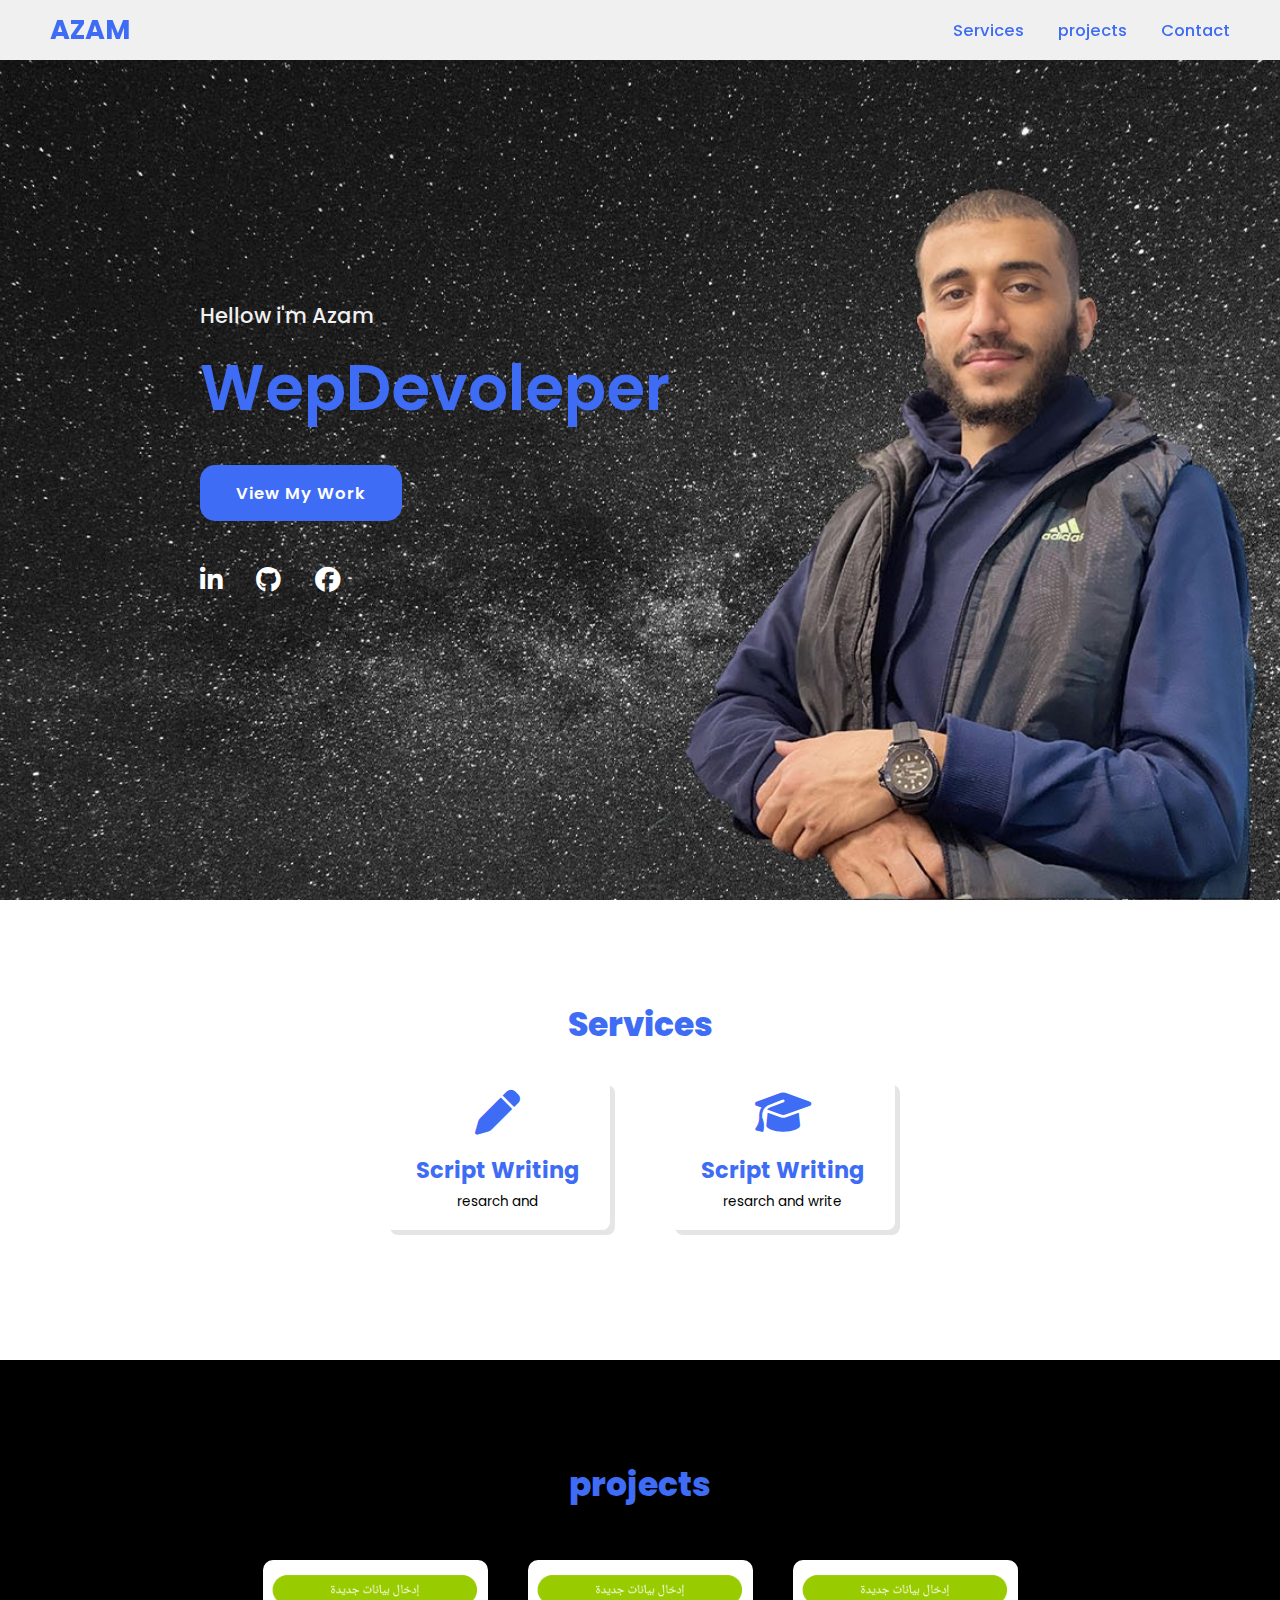
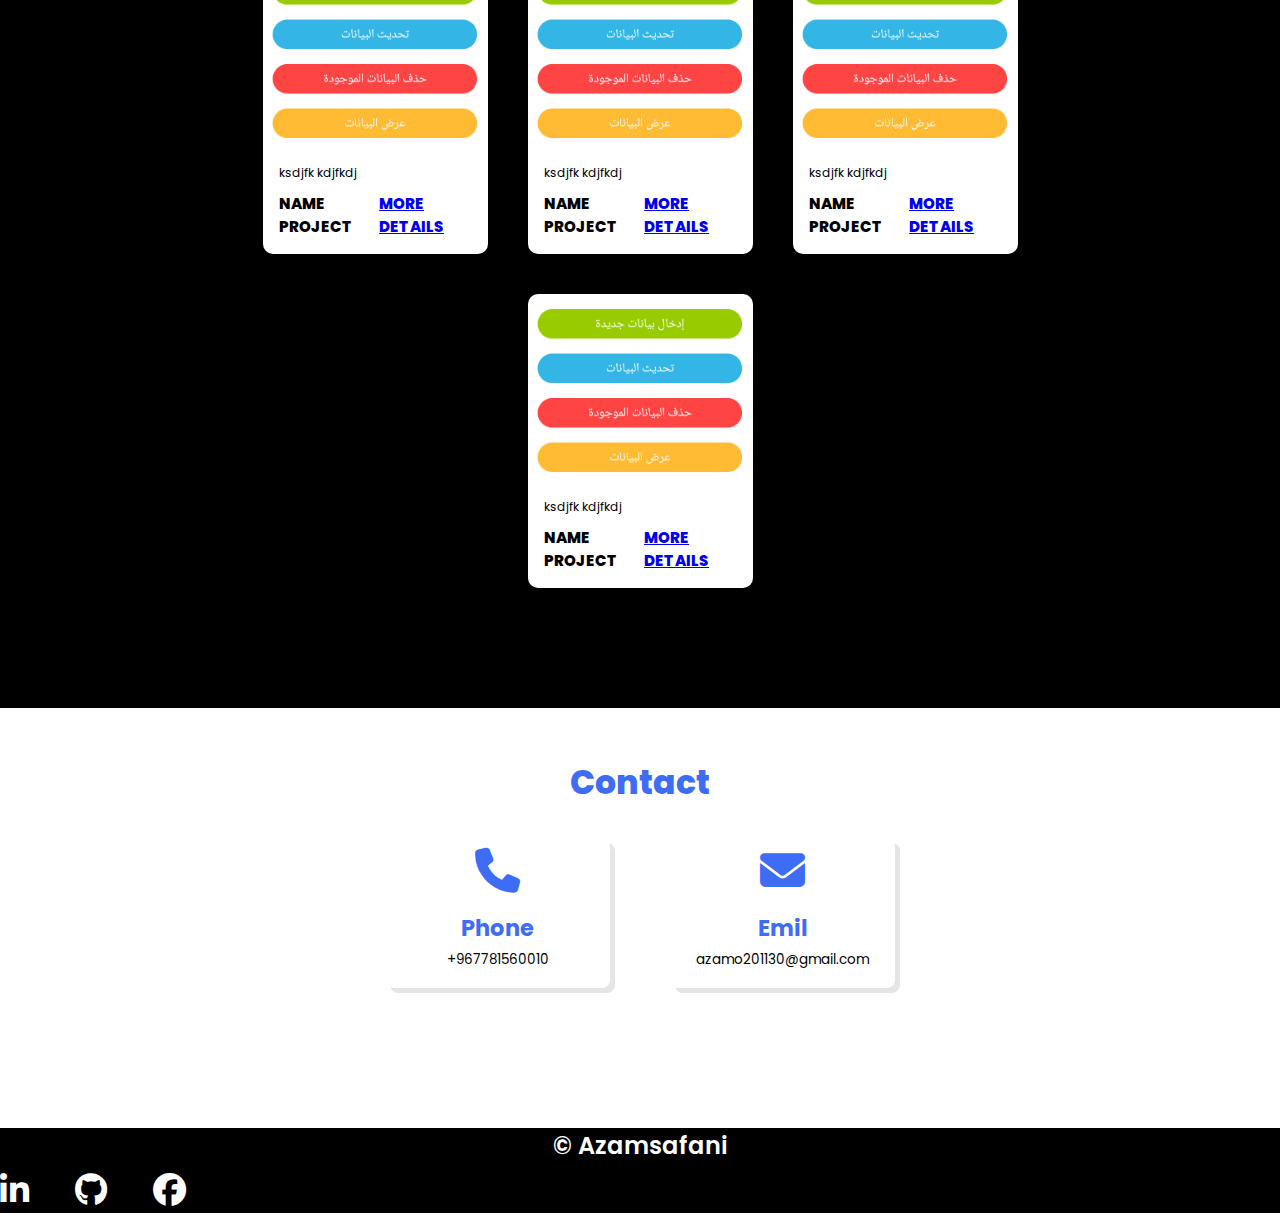
<file: index.html>
<!DOCTYPE html>
<html lang="en">
<head>
    <meta charset="UTF-8">
    <meta name="viewport" content="width=device-width, initial-scale=1.0">
    <link rel="stylesheet" href="https://cdnjs.cloudflare.com/ajax/libs/font-awesome/6.6.0/css/all.min.css">
    <link rel="stylesheet" href="style.css">
    <title>Azam alsafani</title>
</head>
<body>

    <header>
        <a href="#" class="logo">Azam</a>
        <nav class="navigation">
            <a href="#Services">Services</a>
            <a href="#projects">projects</a>
            <a href="#Contact">Contact</a>  
        </nav>
    </header>
    
    <section class="main">
        <div>
            <h2>Hellow i'm Azam <br><span>WepDevoleper</span></h2>
            <h3></h3>
            <a href="#project" class="main_button">View My Work</a>
            <div class="social-icons">
                <a href="#" ><i class="fa-brands fa-linkedin-in"></i></a>
                <a href="#"><i class="fa-brands fa-github"></i></a>
                <a href="#"><i class="fa-brands fa-facebook"></i></a>
            </div>
        </div>
    </section>
    <section class="Cards" id="Services">
        <h2 class="title">Services</h2>
        <div class="content">
            <div class="card">
               <div class="icon">  
                <i class="fa-duotone fa-solid fa-pen"></i>
            <div class="info">
                <h3>Script Writing</h3>
                <p>resarch and </p>
            </div>
            </div>
            </div>
        <div class="card">
            <div class="icon">
                <i class="fa-solid fa-graduation-cap"></i>
            <div class="info">
                <h3>Script Writing</h3>
                <p>resarch and write</p>
            </div>
            </div>
        </div>
        </div>
    </section>
    <section class="projects" id="projects">
        <h2 class="title">projects</h2>
        <div class="content">
            <div class="projects-card">
                <div class="projects-image">
                    <img src="images/Screenshot 2024-11-13 202149.png   "/>
                </div>
                <div class="projects-info">
                    <p class="projects-category">ksdjfk kdjfkdj</p>
                    <strong class="projects-title">
                        <span>name project</span>
                        <a href="#" class="more-detials">more details</a>
                    </strong>
                </div>
            </div>
            <div class="projects-card">
                <div class="projects-image">
                    <img src="images/Screenshot 2024-11-13 202149.png   "/>
                </div>
                <div class="projects-info">
                    <p class="projects-category">ksdjfk kdjfkdj</p>
                    <strong class="projects-title">
                        <span>name project</span>
                        <a href="#" class="more-detials">more details</a>
                    </strong>
                </div>
            </div>
            <div class="projects-card">
                <div class="projects-image">
                    <img src="images/Screenshot 2024-11-13 202149.png   "/>
                </div>
                <div class="projects-info">
                    <p class="projects-category">ksdjfk kdjfkdj</p>
                    <strong class="projects-title">
                        <span>name project</span>
                        <a href="#" class="more-detials">more details</a>
                    </strong>
                </div>
            </div>
            <div class="projects-card">
                <div class="projects-image">
                    <img src="images/Screenshot 2024-11-13 202149.png   "/>
                </div>
                <div class="projects-info">
                    <p class="projects-category">ksdjfk kdjfkdj</p>
                    <strong class="projects-title">
                        <span>name project</span>
                        <a href="#" class="more-detials">more details</a>
                    </strong>
                </div>
            </div>
        </div>
    </section>
    <h2 class="title1">Contact</h2>
    <section class="cards content" id="Contact">
        
            <div class="content">
                <div class="card">
                   <div class="icon">  
                    <i class="fa-solid fa-phone"></i>
                <div class="info">
                    <h3>Phone</h3>
                    <p>+967781560010</p>
                </div>       
        </div>
                </div>
        <div class="card">
            <div class="icon">  
                <i class="fa-solid fa-envelope"></i>
         <div class="info">
             <h3>Emil</h3>
             <p>azamo201130@gmail.com</p>
         </div>
            </div>
        </div>
            </div>
    </section>
    <footer class="footer">
        <p class="footer-title">&copy; <span>Azamsafani</span></p>
         <div class="social-icons">
                <a href="#" ><i class="fa-brands fa-linkedin-in"></i></a>
                <a href="#"><i class="fa-brands fa-github"></i></a>
                <a href="#"><i class="fa-brands fa-facebook"></i></a>
            </div>  

    </footer>
</body>
</html>
</file>
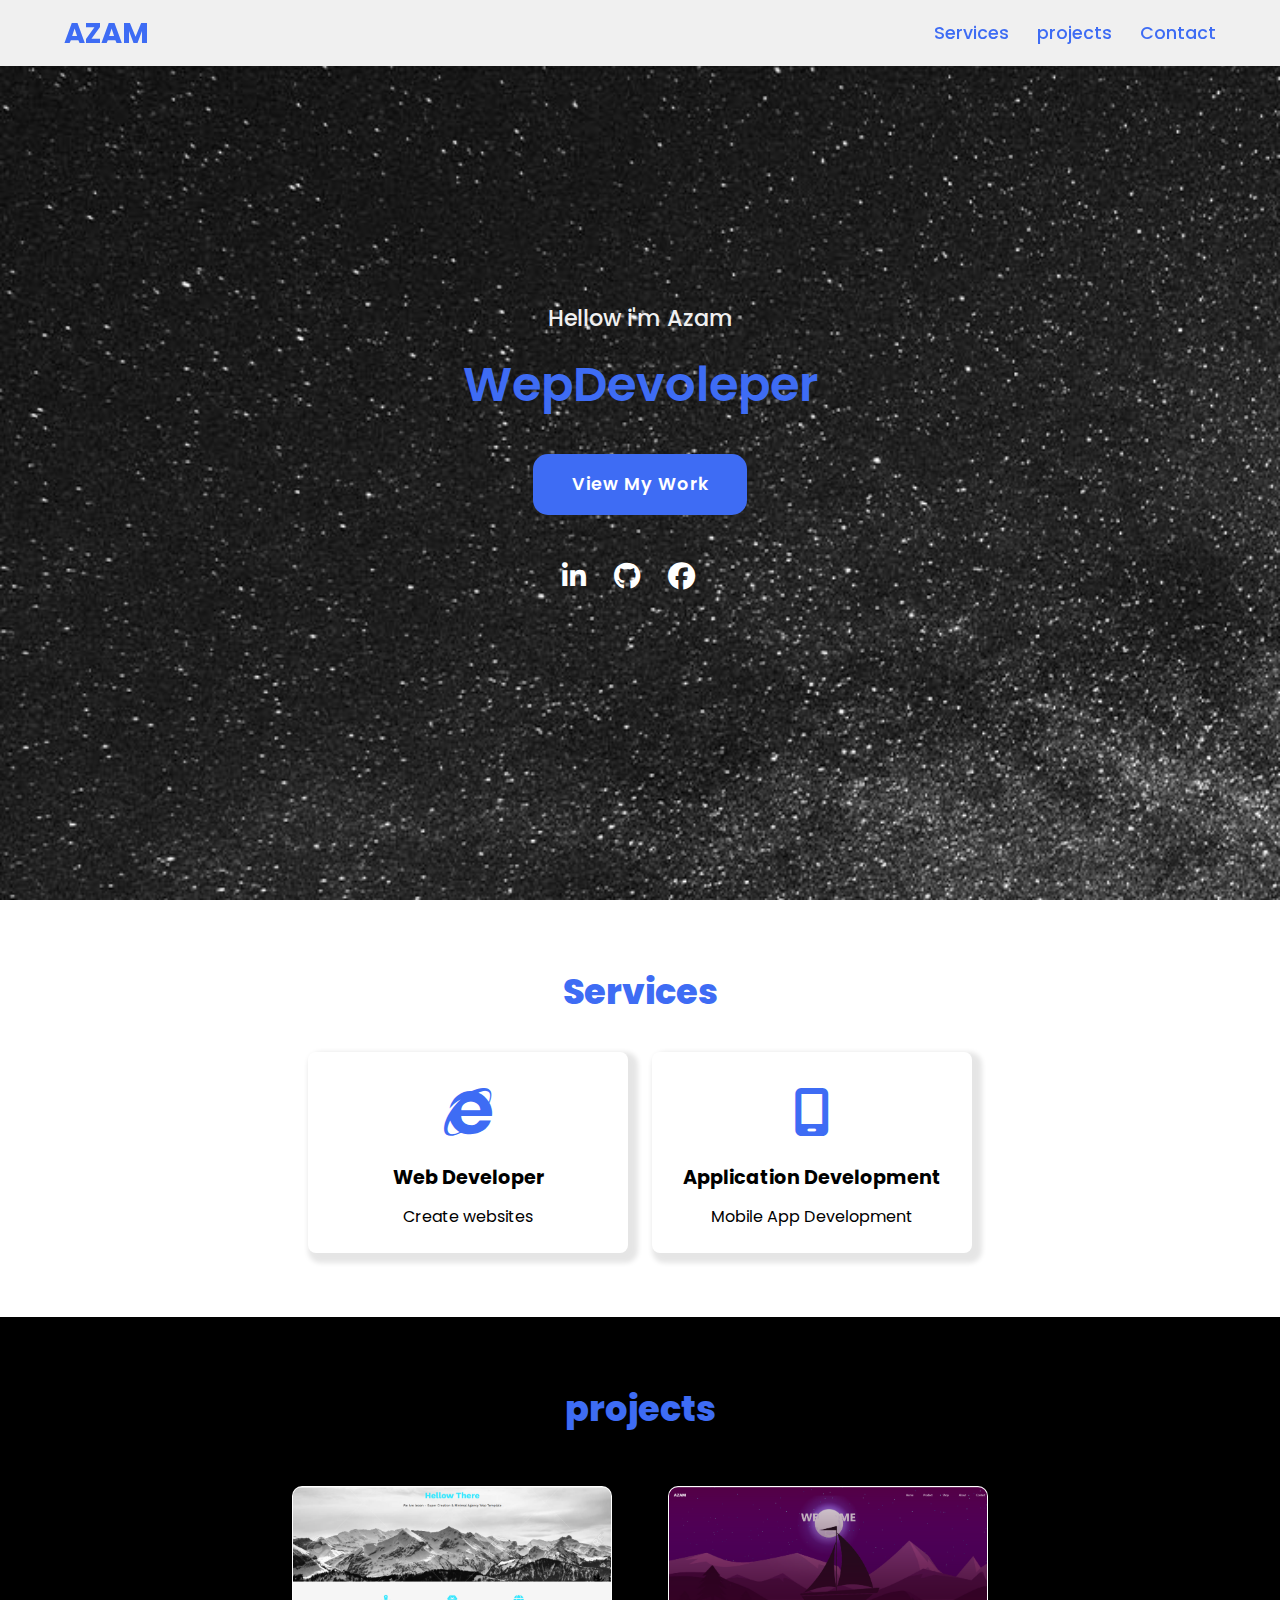
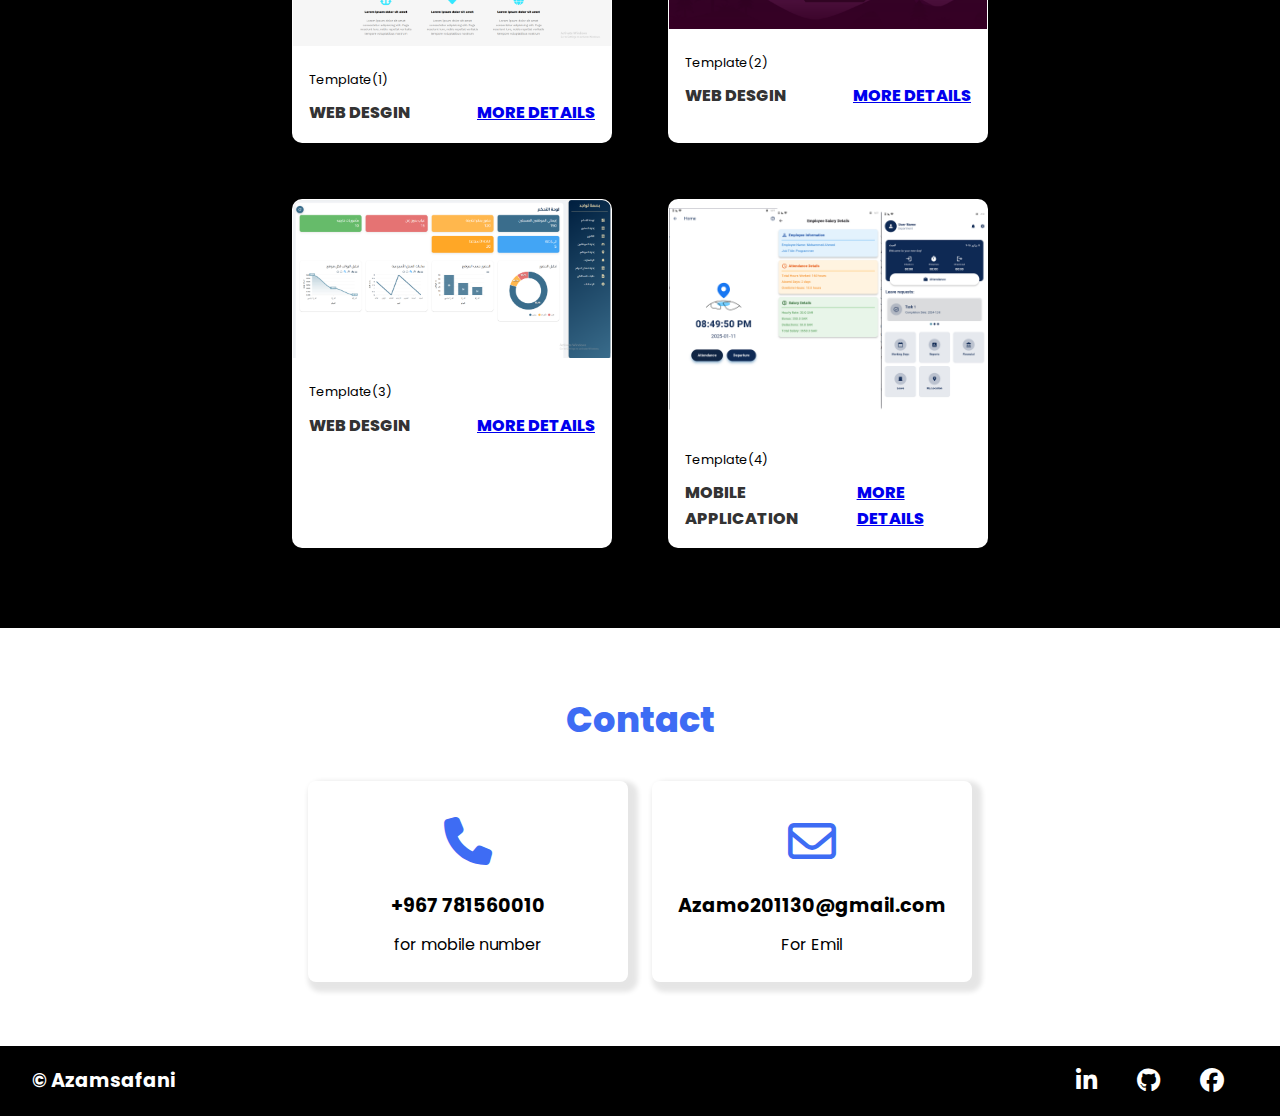
<file: y/index.html>
<!DOCTYPE html>
<html lang="en">
<head>
    <meta charset="UTF-8">
    <meta name="viewport" content="width=device-width, initial-scale=1.0">
    <link rel="stylesheet" href="https://cdnjs.cloudflare.com/ajax/libs/font-awesome/6.6.0/css/all.min.css">
    <link rel="stylesheet" href="style.css">
    <title>Azam alsafani</title>
    <link rel="icon" href="images/image.png" type="images">
<link rel="shortcut icon" href="images/image.png" type="image/x-icon">
</head>
<body>

    <header>
        <a href="#" class="logo">Azam</a>
        <nav class="navigation">
            <a href="#Services">Services</a>
            <a href="#projects">projects</a>
            <a href="#Contact">Contact</a>  
        </nav>
    </header>
    
    <section class="main">
        <div>
            <h2>Hellow i'm Azam <br><span>WepDevoleper</span></h2>
            <h3></h3>
            <a href="#projects" class="main_button">View My Work</a>
            <div class="social-icons">
                <a href="https://www.linkedin.com/in/azam-al-safani-77b0412a5/" target="_blank" ><i class="fa-brands fa-linkedin-in"></i></a>
                <a href="https://github.com/azamo202" target="_blank"><i class="fa-brands fa-github"></i></a>
                <a href="https://www.facebook.com/profile.php?id=100003387995751" target="_blank"><i class="fa-brands fa-facebook"></i></a>
            </div>
        </div>
    </section>
    <section class="Cards" id="Services">
        <h2 class="title">Services</h2>
        <div class="content">
            <div class="card">
               <div class="icon">  
                <i class="fa-brands fa-internet-explorer"></i>
            <div class="info">
                <h3>Web Developer</h3>
                <p>Create websites</p>
            </div>
            </div>
            </div>
        <div class="card">
            <div class="icon">
                <i class="fa-solid fa-mobile-screen"></i>
            <div class="info">
                <h3>Application Development</h3>
                <p>Mobile App Development</p>
            </div>
            </div>
        </div>
        </div>
    </section>
    <section class="projects" id="projects">
        <h2 class="title">projects</h2>
        <div class="content">
            <div class="projects-card">
                <div class="projects-image">
                    <img src="images/Screenshot 2025-01-01 171833.png"/>
                </div>
                <div class="projects-info">
                    <p class="projects-category">Template(1)</p>
                    <strong class="projects-title">
                        <span>Web Desgin</span>
                        <a href="projects/Template1/Home.html" target="_blank" class="more-detials">more details</a>
                    </strong>
                </div>
            </div>
            <div class="projects-card">
                <div class="projects-image">
                    <img src="images/Screenshot 2025-01-01 171909.png"/>
                </div>
                <div class="projects-info">
                    <p class="projects-category">Template(2)</p>
                    <strong class="projects-title">
                        <span>Web Desgin</span>
                        <a href="projects/wepdesigen/home.html" target="_blank" class="more-detials">more details</a>
                    </strong>
                </div>
            </div>
            <div class="projects-card">
                <div class="projects-image">
                    <img src="images/Screenshot 2025-01-11 203017.png"/>
                </div>
                <div class="projects-info">
                    <p class="projects-category">Template(3)</p>
                    <strong class="projects-title">
                        <span>Web Desgin</span>
                        <a href="projects/wepdesigen/home.html" target="_blank" class="more-detials">more details</a>
                    </strong>
                </div>
            </div>
               <div class="projects-card">
                <div class="projects-image">
                    <img src="images/Mobile Application.png"/>
                </div>
                <div class="projects-info">
                    <p class="projects-category">Template(4)</p>
                    <strong class="projects-title">
                        <span>Mobile Application</span>
                        <a href="projects/wepdesigen/home.html" target="_blank" class="more-detials">more details</a>
                    </strong>
                </div>
            </div>
    </section>
    <section class="Cards" id="Contact">
        <h2 class="title">Contact</h2>
        <div class="content">
            <div class="card">
               <div class="icon">  
                <i class="fa-solid fa-phone"></i>
            <div class="info">
                <h3>+967 781560010</h3>
                <p>for mobile number</p>
            </div>
            </div>
            </div>
        <div class="card">
            <div class="icon">
                <i class="fa-regular fa-envelope"></i>
            <div class="info">
                <h3>Azamo201130@gmail.com</h3>
                <p>For Emil</p>
            </div>
            </div>
        </div>
        </div>
    </section>
    <footer class="footer">
        <p class="footer-title">&copy; <span>Azamsafani</span></p>
         <div class="social-icons">
                <a href="#" ><i class="fa-brands fa-linkedin-in"></i></a>
                <a href="#"><i class="fa-brands fa-github"></i></a>
                <a href="#"><i class="fa-brands fa-facebook"></i></a>
            </div>  
    </footer>
</body>
</html>
</file>
<file: style.css>
@import url('https://fonts.googleapis.com/css2?family=Lora:wght@400;700&family=Poppins:ital,wght@0,100;0,200;0,300;0,400;0,500;0,600;0,700;0,800;0,900&family=Roboto:wght@300;400;500;700&display=swap');

.poppins-thin {
    font-family: "Poppins", sans-serif;
    font-weight: 100;
    font-style: normal;
    margin: 0;
    padding: 0;
    box-sizing: border-box;
    scroll-behavior: smooth;  
}

* {
    margin: 0;
    padding: 0;
    box-sizing: border-box;
}
html{
    scroll-behavior: smooth;
}

body {
    font-family: 'Poppins', sans-serif;
    font-size: 15px; 
}

header {
    background-color: #f0f0f0;
    width: 100%;
    position: fixed;
    top: 0;
    left: 0;
    z-index: 999;
    display: flex;
    justify-content: space-between;
    align-items: center;
    padding: 10px 50px;
    box-shadow: 0 2px 5px rgba(0, 0, 0, 0.1);
}

.logo {
    text-decoration: none;
    color: #3e6cf4;
    text-transform: uppercase;
    font-weight: 700;
    font-size: 1.8em;
}

.navigation a {
    color: #3e6cf4;
    text-decoration: none;
    font-size: 1.1em;
    font-weight: 500;
    padding-left: 30px;
    transition: color 0.3s ease; 
}

.navigation a:hover {
    color: black;
}

section {
    padding: 100px 200px;
}

.main {
    width: 100%;
    min-height: 100vh;
    display: flex;
    align-items: center;
    background: url(images/Untitled-2.jpg) no-repeat center; 
    background-size: cover;
}

.main h2 {
    color: #f0f0f0;
    font-size: 1.4em;
    font-weight: 500;
}

.main h2 span {
    display: inline-table;
    margin-top: 10px;
    color: #3e6cf4;
    font-size: 3em;
    font-weight: 600;
}

.main h3 {
    color: #fff;
    font-size: 2em;
    font-weight: 700;
    letter-spacing: 1px;
    margin-top: 10px;
    margin-bottom: 30px;
}

.main_button {
    color: #fff;
    background-color: #3e6cf4;
    text-decoration: none;
    font-size: 1.1em;
    font-weight: 600;
    display: inline-block;
    padding: 0.9375em 2.1875em;
    letter-spacing: 1px;
    border-radius: 15px;
    margin-bottom: 40px;
    transition: background-color 0.3s ease, transform 0.3s ease;
}

.main_button:hover {
    background-color: #2e5cbf; 
    transform: scale(1.05);
}

.social-icons a {
    color: #fff;
    font-size: 1.7em;
    padding-right: 30px;
}

.title {
    
    text-align: center;
    top: 100px;
    align-items: top;
    display: flex;
    justify-content: center;
    color: #3e6cf4;
    font-size: 2.2em;
    font-weight: 800;

}

.content {
    display: flex;
    justify-content: center;
    flex-direction: row;
    flex-wrap: wrap;
}

.card {
    background-color: #fff;
    width: 15em;
    height: 10em;
    box-shadow: 5px 5px rgba(    1, 1, 1, 0.1); 
    border-radius: 8px; 
    margin: 30px; 
    transition: transform 0.3s ease;
}

.card:hover {
    transform: scale(1.05); 
}

.icon {
    color: #3e6cf4;
    font-size: 3em;
    text-align: center;
}   

.info {
    text-align: center;
}

.info h3 {
    color: black;
    font-size: 0.5em;
    font-weight: bold;  
    margin: 5px;
}

.info p {
    font-size: 0.3em; 
    color: black;
}

.projects {
    background-color: black;
}

.projects .content {
    margin-top: 30px;
}

.projects-card {
    background-color: #fff;
    border: 1px solid transparent;
    min-height: 14em;
    width: 15em; 
    overflow: hidden;
    border-radius: 10px;
    margin: 20px;
    transition: 1s ease;
}

.projects-card:hover {
    transform: scale(1.05);
}

.projects-card:hover .projects-image {
    opacity: 0.9;
}

.projects-image img {
    width: 100%;
}

.projects-info {
    padding: 1em;
}

.projects-category {
    font-size: 0.8em;
    color: black;
}

.projects-title {
    display: flex;
    justify-content: space-between;
    text-transform: uppercase;
    font-weight: 800;
    margin-top: 10px;
}

.more-details {
    text-decoration: none;
    color: #3e6cf4;
}

.more-details:hover {
    color: #00134d;
}

.content .icon {
    font-size: 3em;
}

.content .info h3 {
    color: #3e6cf4;
}

.footer {
    bottom: 0px;
    background-color: black;
    color: #fff;
    justify-content: space-between;
}

.footer-title {
    margin: 10px;
    text-align: center;
    font-size: 1.6em;
    font-weight: 600;
}

.footer-title span {
    color: white;
}

.footer .social-icons a i{
    font-size: 1.3em;
    padding: 0 12px 0 0;
}
.title1 {
    padding: 0px;
    margin: 50px 0px -100px 0px;
    text-align: center;
    top: 100px;
    align-items: top;
    display: flex;
    justify-content: center;
    color: #3e6cf4;
    font-size: 2.2em;
    font-weight: 800;
}

@media (max-width: 1023px) {
    header {
        padding: 10px 20px;
    }

    .navigation a {
        padding-left: 10px;
    }

    .title {
        font-size: 1.8em;
    }

    .section {
        padding: 80px 20px;
    }

    .main-content h2 {
        font-size: 1em;
    }

    .main-content h3 {
        font-size: 1.6em;
    }

    .content {
        flex-direction: column;
        align-items: center;
    }
}

@media (max-width: 641px) {
    body {
        padding-left: 12px;
    }

    .main-content h2 {
        font-size: 0.8em;
    }

    .main-content h3 {
        font-size: 1.4em;
    }
}
@media (max-width:300px) {
    body {
        padding-left:10px;
    }
}
</file>
<file: y/style.css>
@import url('https://fonts.googleapis.com/css2?family=Lora:wght@400;700&family=Poppins:ital,wght@0,100;0,200;0,300;0,400;0,500;0,600;0,700;0,800;0,900&family=Roboto:wght@300;400;500;700&display=swap');

/* General Styles */
* {
    margin: 0;
    padding: 0;
    box-sizing: border-box;
}

html {
    scroll-behavior: smooth;
    font-size: 16px; /* Base font size for rem units */
}

body {
    font-family: 'Poppins', sans-serif;
    font-size: 1rem; /* 15px equivalent */
    line-height: 1.6;
    color: #333;
}

/* Header */
header {
    background-color: #f0f0f0;
    width: 100%;
    position: fixed;
    top: 0;
    left: 0;
    z-index: 999;
    display: flex;
    justify-content: space-between;
    align-items: center;
    padding: 10px 5%;
    box-shadow: 0 2px 5px rgba(0, 0, 0, 0.1);
}

.logo {
    text-decoration: none;
    color: #3e6cf4;
    text-transform: uppercase;
    font-weight: 700;
    font-size: 1.8rem;
}

.navigation a {
    color: #3e6cf4;
    text-decoration: none;
    font-size: 1.1rem;
    font-weight: 500;
    padding-left: 1.5rem;
    transition: color 0.3s ease;
}

.navigation a:hover {
    color: black;
}

/* Main Section */
.main {
    width: 100%;
    min-height: 100vh;
    display: flex;
    align-items: center;
    justify-content: center;
    background: url(images/Untitled-2\ -\ Copy.jpg) no-repeat center;
    background-size: cover;
    text-align: center;
    padding: 0 5%;
}

.main h2 {
    color: #f0f0f0;
    font-size: 1.4rem;
    font-weight: 500;
}

.main h2 span {
    display: inline-block;
    margin-top: 10px;
    color: #3e6cf4;
    font-size: 3rem;
    font-weight: 600;
}

.main h3 {
    color: #fff;
    font-size: 2rem;
    font-weight: 700;
    letter-spacing: 1px;
    margin-top: 10px;
    margin-bottom: 30px;
}

.main_button {
    color: #fff;
    background-color: #3e6cf4;
    text-decoration: none;
    font-size: 1.1rem;
    font-weight: 600;
    display: inline-block;
    padding: 0.9375em 2.1875em;
    letter-spacing: 1px;
    border-radius: 15px;
    margin-bottom: 40px;
    transition: background-color 0.3s ease, transform 0.3s ease;
}

.main_button:hover {
    background-color: #2e5cbf;
    transform: scale(1.05);
}

.social-icons a {
    color: #fff;
    font-size: 1.7rem;
    padding-right: 1.5rem;
}

/* Sections */
section {
    padding: 5% 10%;
}

.title {
    text-align: center;
    color: #3e6cf4;
    font-size: 2.2rem;
    font-weight: 800;
    margin-bottom: 2rem;
}

.content {
    display: flex;
    justify-content: center;
    flex-wrap: wrap;
    gap: 1.5rem;
}

.card {
    background-color: #fff;
    width: 100%;
    max-width: 20rem;
    height: auto;
    padding: 1.5rem;
    box-shadow: 5px 5px 5px 5px rgba(0, 0, 0, 0.1);
    border-radius: 8px;
    transition: transform 0.3s ease;
}

.card:hover {
    transform: scale(1.05);
}

.icon {
    color: #3e6cf4;
    font-size: 3rem;
    text-align: center;
}

.info {
    text-align: center;
}

.info h3 {
    color: black;
    font-size: 1.2rem;
    font-weight: bold;
    margin: 10px 0;
}

.info p {
    font-size: 1rem;
    color: black;
}

/* Projects Section */
.projects {
    background-color: black;
    padding: 5% 10%;
}

.projects-card {
    background-color: #fff;
    border: 1px solid transparent;
    width: 100%;
    max-width: 20rem;
    height: auto;
    overflow: hidden;
    border-radius: 10px;
    margin: 1rem;
    transition: transform 0.3s ease;
}

.projects-card:hover {
    transform: scale(1.05);
}

.projects-image img {
    width: 100%;
    height: auto;
}

.projects-info {
    padding: 1rem;
}

.projects-category {
    font-size: 0.8rem;
    color: black;
}

.projects-title {
    display: flex;
    justify-content: space-between;
    text-transform: uppercase;
    font-weight: 800;
    margin-top: 10px;
}

/* Footer */
.footer {
    display: flex; /* عرض العناصر في صف واحد */
    justify-content: space-between; /* توزيع العناصر بالتساوي */
    align-items: center; /* محاذاة العناصر عموديًا */
    padding: 1rem 2rem; /* مسافة داخلية */
    background-color: black; /* لون الخلفية */
    color: #fff; /* لون النص */
    flex-wrap: wrap; /* السماح بتكديس العناصر إذا كانت الشاشة صغيرة */
}

.footer .footer-title {
    font-size: 1.2rem; /* حجم النص */
    font-weight: bold; /* نص عريض */
}

.footer .social-icons {
    display: flex; /* عرض الأيقونات بشكل أفقي */
    gap: 1rem; /* مسافة بين الأيقونات */
}

.footer .social-icons a {
    color: #fff;
    font-size: 1.5rem; /* حجم الأيقونات */
    transition: color 0.3s ease; /* تأثير عند تمرير الفأرة */
}

.footer .social-icons a:hover {
    color: #3e6cf4; /* لون مختلف عند التمرير */
}

/* استجابة للشاشات الصغيرة */
@media (max-width: 768px) {
    .footer {
        flex-direction: column; /* ترتيب عمودي */
        text-align: center; /* توسيط النص */
    }

    .footer .social-icons {
        justify-content: center; /* محاذاة الأيقونات إلى الوسط */
    }
}


/* Media Queries */
@media (max-width: 1024px) {
    header {
        padding: 10px 3%;
    }

    .navigation a {
        padding-left: 1rem;
    }

    .title {
        font-size: 2rem;
    }

    section {
        padding: 5% 5%;
    }

    .main h2 {
        font-size: 1.2rem;
    }

    .main h3 {
        font-size: 1.8rem;
    }
}

@media (max-width: 768px) {
    .main h2 {
        font-size: 1rem;
    }

    .main h3 {
        font-size: 1.6rem;
    }

    .content {
        flex-direction: column;
        align-items: center;
    }

    .card {
        width: 100%;
        max-width: 100%;
    }
}

@media (max-width: 480px) {
    .main h2 {
        font-size: 0.9rem;
    }

    .main h3 {
        font-size: 1.4rem;
    }

    .navigation a {
        font-size: 1rem;
        padding-left: 0.5rem;
    }

    .footer-title {
        font-size: 1.4rem;
    }
}
</file>
